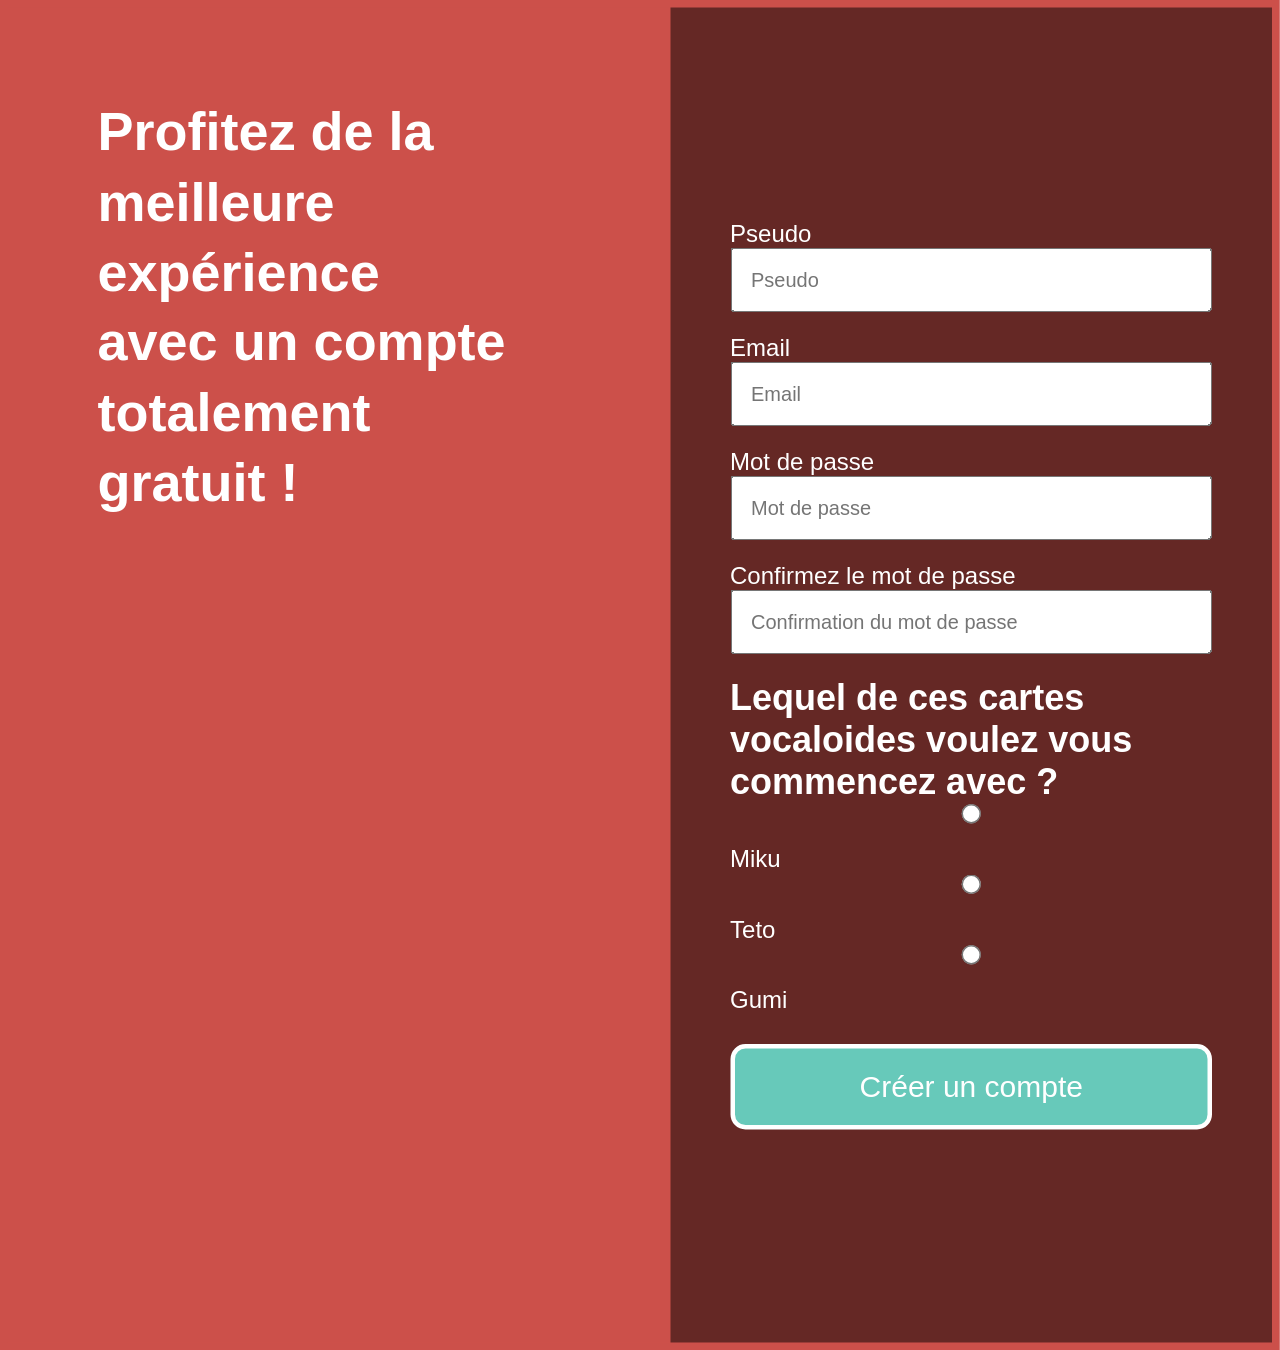
<file: docs/page1.html>
<!DOCTYPE html>
<html lang="fr">
<head>
    <meta charset="UTF-8">
    <link href="https://fonts.cdnfonts.com/css/vocaloid" rel="stylesheet">
    <meta name="viewport" content="width=device-width, initial-scale=1.0">
    <link rel="stylesheet" href="style.css">
    <title>Page 1</title>
</head>
<body class="page1"> 

    <div class="container">

        <!--zone gauche-->
        <div class="left">
            <h1>
                Profitez de la meilleure expérience<br>
                avec un compte totalement<br>
                gratuit !
            </h1>
        </div>

        <!--zone droite-->
<div class="right">

    <!--message error/succes-->
    <div class="message-error" id="errorContainer">
        <ul id="errorList"></ul>
    </div>

    <div class="message-success" id="successMessage">
        Compte créé avec succès !
    </div>

    <!--formulaire-->
    <form id="signupForm" class="login-form">
        <div class="form-group">
            <label for="pseudo">Pseudo</label>
            <input type="text" id="pseudo" placeholder="Pseudo">
        </div>
        <div class="form-group">
            <label for="email">Email</label>
            <input type="email" id="email" placeholder="Email">
        </div>
        <div class="form-group">
            <label for="mdp">Mot de passe</label>
            <input type="password" id="mdp" placeholder="Mot de passe">
        </div>
        <div class="form-group">
            <label for="mdpVerif">Confirmez le mot de passe</label>
            <input type="password" id="mdpVerif" placeholder="Confirmation du mot de passe">
        </div>

        <!--qcm-->
        <div class="form-group">
            <h2>Lequel de ces cartes vocaloides voulez vous commencez avec ?</h2>
            <div class="radio-group">
                <div>
                    <input type="radio" name="vocaloid" id="Miku">
                    <label for="Miku">Miku</label>
                </div>
                <div>
                    <input type="radio" name="vocaloid" id="Teto">
                    <label for="Teto">Teto</label>
                </div>
                <div>
                    <input type="radio" name="vocaloid" id="Gumi">
                    <label for="Gumi">Gumi</label>
                </div>
            </div>  
            <button type="submit">Créer un compte</button>
        </div>  
    </form>
</div>  
    <script src="main.js"></script>
</body>
</html>
</file>
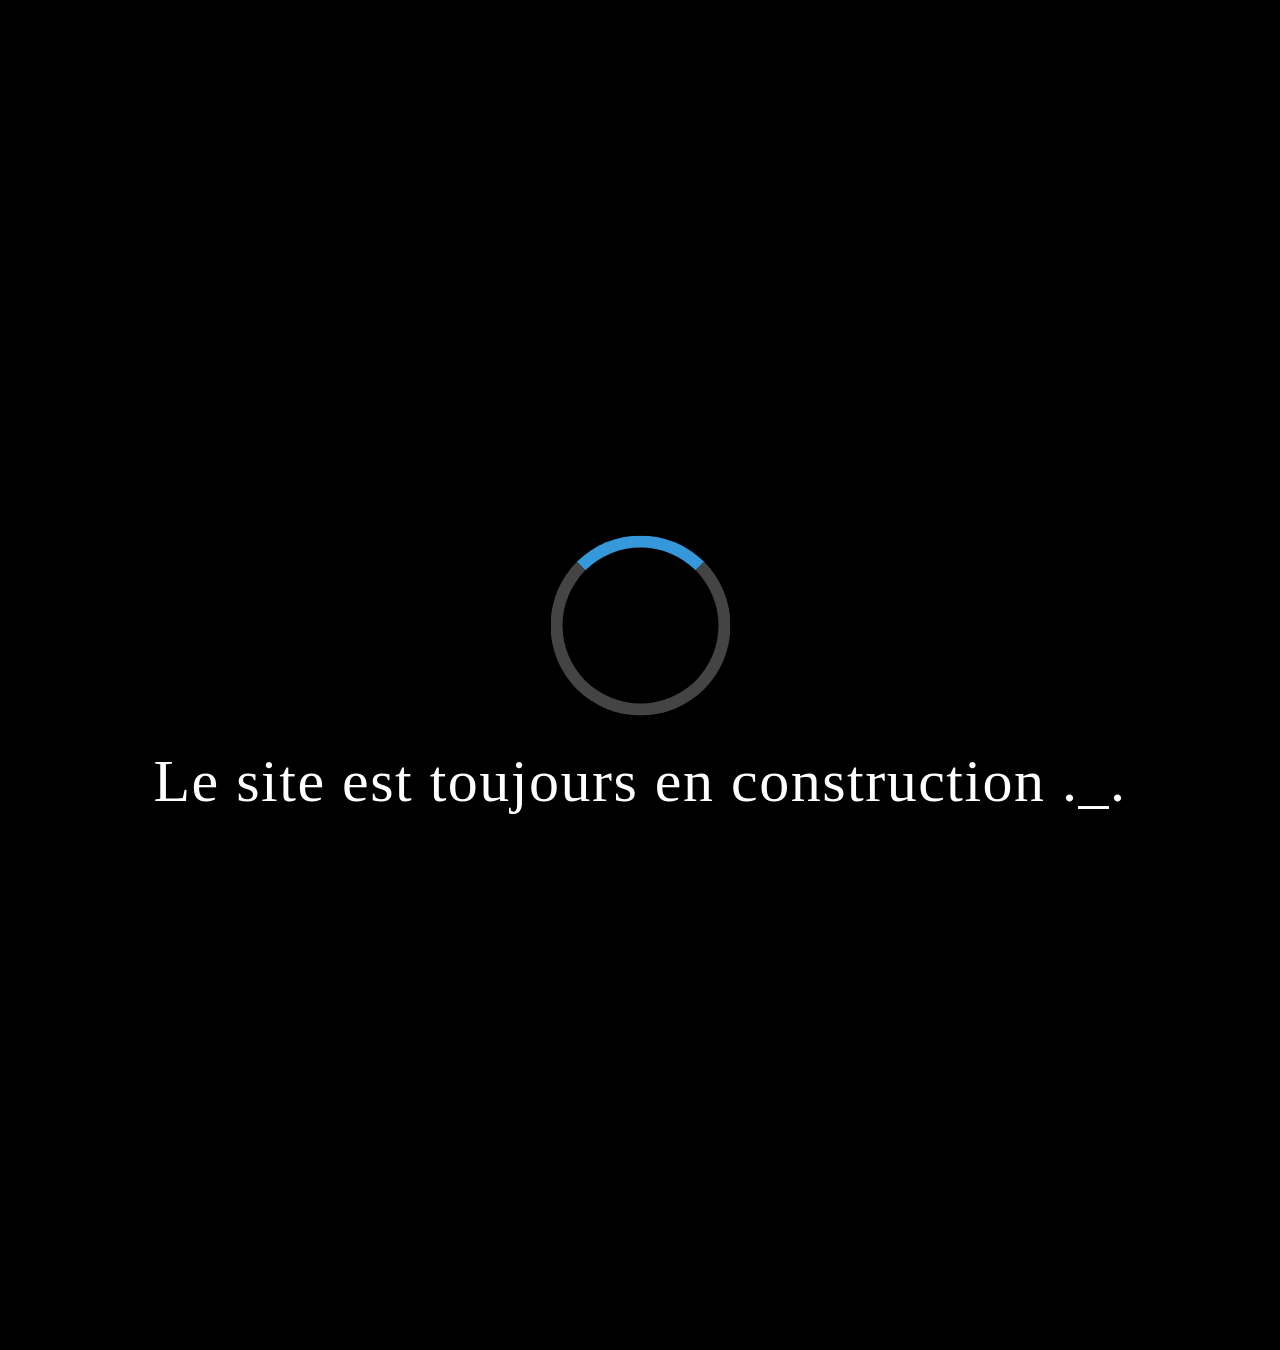
<file: docs/page2.html>
<!DOCTYPE html>
<html lang="en">
<head>
    <meta charset="UTF-8">
    <link href="https://fonts.cdnfonts.com/css/vocaloid" rel="stylesheet">
    <meta name="viewport" content="width=device-width, initial-scale=1.0">
    <link rel="stylesheet" href="style.css">
    <title>Page 2</title>
</head>
<body class="page2">
    <!--loader-->
    <div class="loader-container">
        <div class="loader"></div>
        <p class="texte">Le site est toujours en construction ._.</p>
    </div>
<script src="main.js"></script>
</body>
</html>
</file>
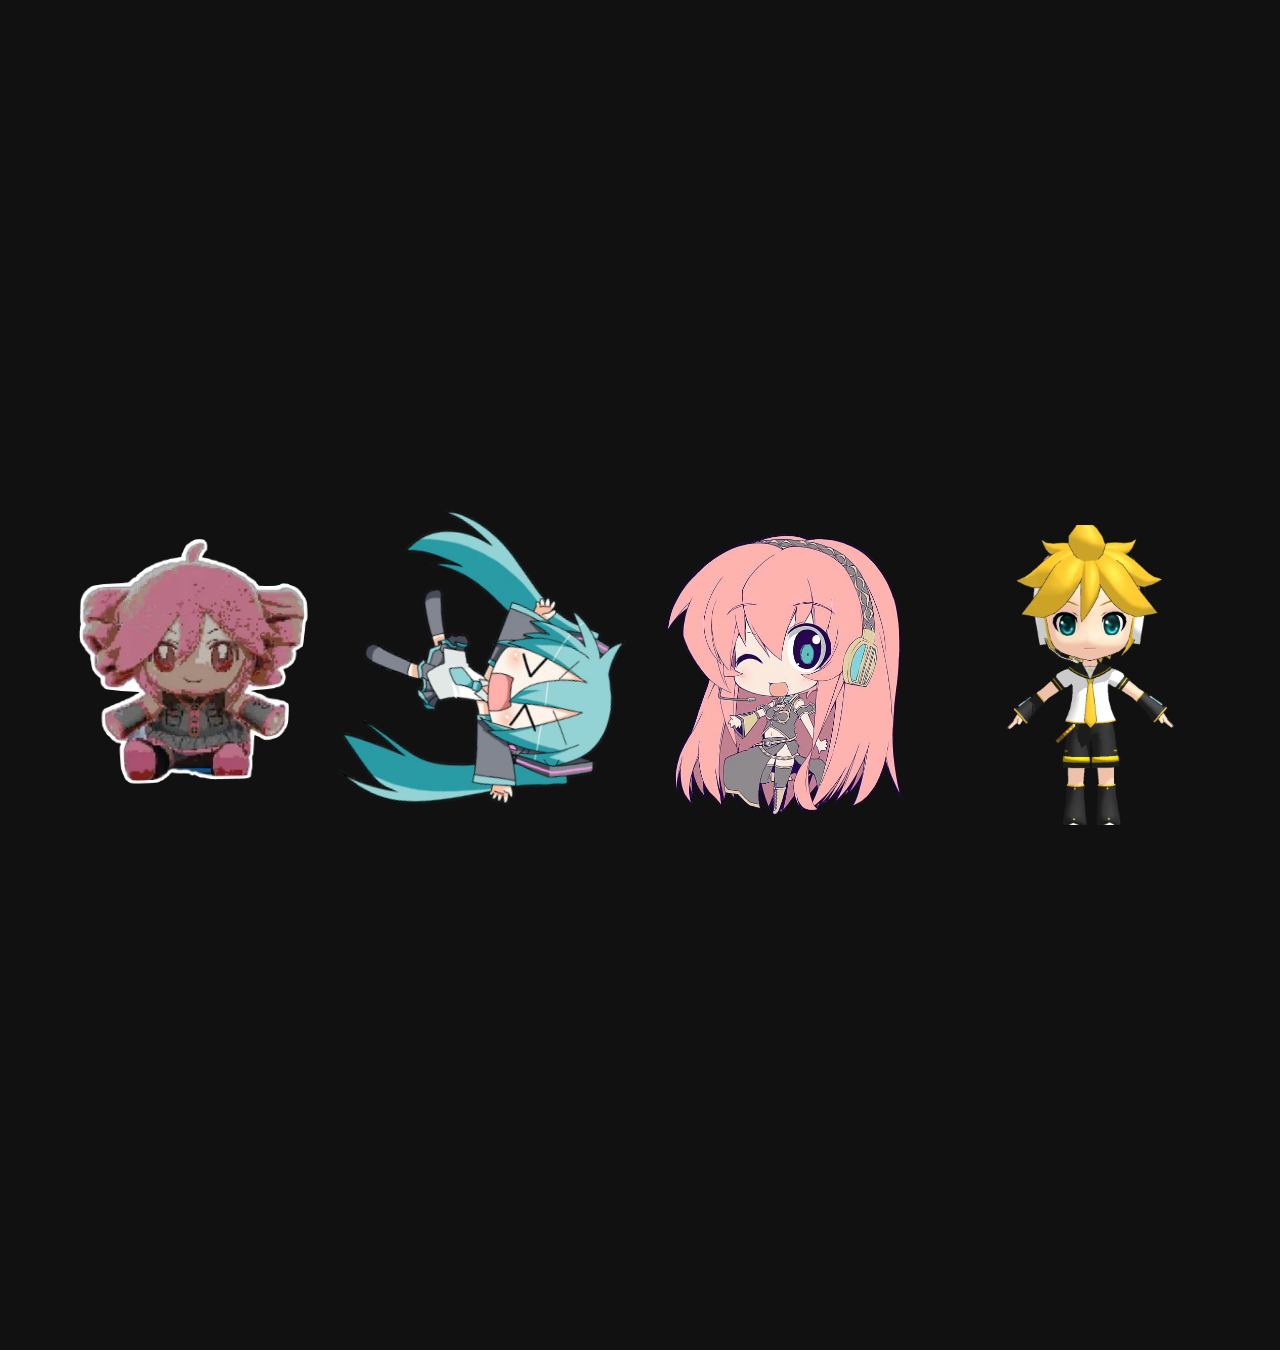
<file: docs/page3.html>
<!DOCTYPE html>
<html lang="en">
<head>
    <meta charset="UTF-8">
    <link href="https://fonts.cdnfonts.com/css/vocaloid" rel="stylesheet">
    <meta name="viewport" content="width=device-width, initial-scale=1.0">
    <script src="https://cdnjs.cloudflare.com/ajax/libs/gsap/3.12.2/gsap.min.js"></script>
    <link rel="stylesheet" href="style.css">
    <title>Page 3</title>
</head>
<body class="page3">
    <!--4 stickers qui tourne avec delai-->
    <img class="box green" src="Image/sticker.jpg" alt="image 1">
    <img class="box purple" src="Image/b78e55c190030668391134a0c31ead4c.png" alt="image 2">
    <img class="box orange" src="Image/megurine-luka-vocaloid-chibi-anime-hatsune-miku-urinating.png" alt="image 3">
    <img class="box yellow" src="Image/239-2394611_len-by-rummy-rin-kagamine-chibi-mmd (1).png" alt="image 3">
<script src="main.js"></script>
</body>
</html>
</file>
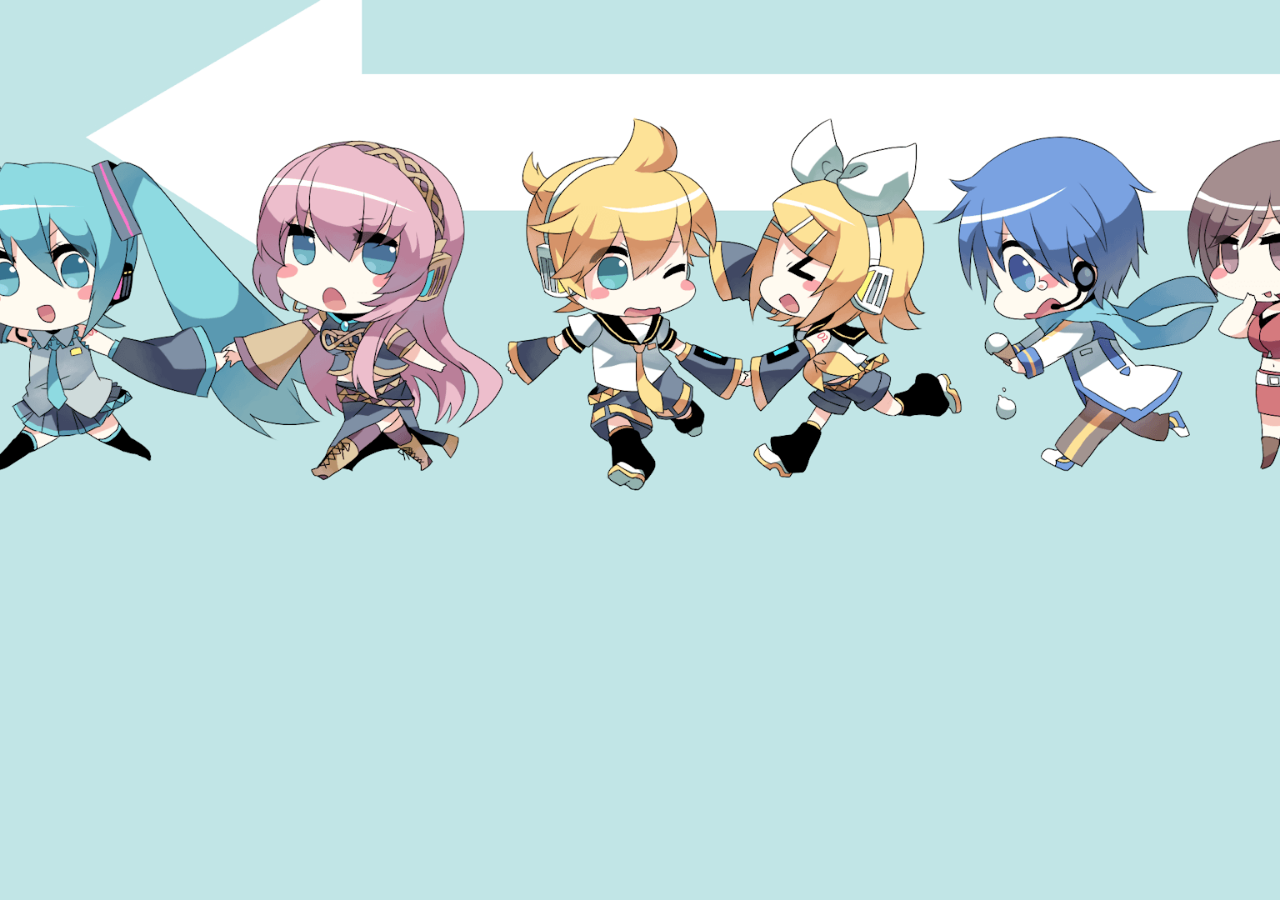
<file: docs/page5.html>
<!DOCTYPE html>
<html lang="en">
<head>
    <meta charset="UTF-8">
    <link href="https://fonts.cdnfonts.com/css/vocaloid" rel="stylesheet">
    <meta name="viewport" content="width=device-width, initial-scale=1.0">
    <script src="https://cdnjs.cloudflare.com/ajax/libs/gsap/3.12.2/gsap.min.js"></script>
    <link rel="stylesheet" href="style.css">
    <title>Page 5</title>
</head>
<body class="page5">

<script src="main.js"></script>
</body>
</html>
</file>
<file: docs/style.css>
* {
    box-sizing: border-box;
    margin: 0%;
    padding: 0%;
}

html {
    transform: scale(1.5);
    transform-origin: top left;
    width: 66.67%;
}

body {
  margin: 0;
}

/* this box regroups logo to man */
/* 2 divs in a div that contain another divs, use flex to space them, use flex grow for the research bar*/
.box0 {
    width: 100%;
    height: 200px;
    background-color: rgb(103, 201, 186);
    border: 5px solid rgb(103, 201, 186);
    display: flex;
}

.logo {
    width: 13%;
    height: 60px;
    background-color: rgb(103, 201, 186);
    border: 5px solid rgb(103, 201, 186);
    margin-top: 5px;
    margin-left: 50px;
    display: flex;
    justify-content: center;
}

.logo1 {
    width: 100%;
    height: 100px;
    background-color: white;
    border: 5px solid white;
    margin-bottom: 5px;
    background-image: url('Image/Vocaloid.logo.png');
    background-size: cover;
}



.rightbouttons {
    width: 70%;
    height: 70px;
    background-color: rgb(103, 201, 186);
    border: 5px solid rgb(103, 201, 186);
    margin-top: 5px;
    margin-left: 370px;
    margin-right: 60px;
    display: flex;
    flex-direction: row;
}

.search {
    width: 40%;
    height: 50px;
    background-color: white;
    border: 5px solid black;
    margin: 5px;
    border-radius: 45px;
    flex-grow: 1;
    text-align: left;
    font-size: 25px;
    font-family: 'Vocaloid', sans-serif;
    color: black;
    padding-left: 15px;
    outline: none;
}

.sign {
    width: 20%;
    height: 50px;
    background-color: white;
    border: 5px solid white;
    margin: 5px;
    text-align: center;
    font-size: 25px;
    font-family: 'Vocaloid', sans-serif;
    border-radius: 10px;
    color: black;
    cursor:pointer;
    transition: all 0.3s ease-in-out;
}

.sign:hover {
    background:white;
    transform:scale(1.1);
    box-shadow:0px 5px 15px rgba(0,0,0,0.3);
}


.man {
    width: 8%;
    height: 50px;
    background-color: white;
    border: 3px solid black;
    margin: 5px;
    border-radius: 50px;
    background-image: url('Image/Face.jpg');
    background-size: cover;
    cursor:pointer;
    transition: all 0.3s ease-in-out;
}

.man:hover {
    transform:scale(1.1);
    box-shadow:0px 5px 15px rgba(0,0,0,0.3);
}


.burger {
    width: 8%;
    height: 50px;
    border: 3px solid ;
    margin: 2px;
    margin-left: 15px;
    border-radius: 20px;
    background-image: url('Image/menu-button-three-horizontal-lines-260nw-785528545.webp');
    background-size: cover;
    transition: 0.3s;
    z-index: 2;
    transform-origin: center;
}



.menu {
    position: fixed;
    top: 0;
    right: -200px;
    width: 270px;
    height: 100%;
    background-color: lightgray;
    padding: 70px 20px 20px 20px; 
    font-family: 'Vocaloid', sans-serif;
    transition: right 0.3s;
    display: flex;            /* active le flex */
    flex-direction: column;   /* aligne les éléments verticalement */
    gap: 10px;                /* espace entre les boutons */
    visibility: hidden;
}

.menu-btn {
    width: 100%;
    padding: 12px 20px;
    background-color: rgb(103, 201, 186);
    border: 2px solid black;
    border-radius: 10px;
    cursor: pointer;
    text-align: left;
    font-size: 18px;
    transition: all 0.3s ease;
    cursor:pointer;

    transition: all 0.3s ease-in-out;
}

.menu-btn:hover {
    background-color: rgb(189, 4, 4);
    color: white;
    transform:scale(1.1);
    box-shadow:0px 5px 15px rgba(0,0,0,0.3);
}


.open {
    right: 0px;
    visibility: visible;
}

.rotate {
    transform: rotate(90deg);
}

/* box 1 regroups boutton to cardback */
/* the big rectangle is gonna fuse with the top one to form one big rectangle*/
/* use flex to space them as you wish*/
/*adjuste the margins if needed*/

.box1 {
    width: 100%;
    height: 400px;
    background-color: rgb(103, 201, 186);
    border: 5px solid rgb(103, 201, 186);
    display: flex;

}


.bouton {
    width: 11%;
    height: 64px;
    background-color: white;
    border: 5px solid black;
    margin-left: 70px;
    margin-top: 300px;
    border-radius: 10px;
    text-align: center;
    font-size: 25px;
    font-family: 'Vocaloid', sans-serif;
    color: black;

    animation: pulse 3s infinite; /* animation ajoutée */
}

.bouton:hover {
    color: rgb(189, 4, 4);
}

/* animation */
@keyframes pulse {

    0%{
        transform: scale(1);
    }

    50%{
        transform: scale(1.3);
    }

    100%{
        transform: scale(1);
    }
}

.title {
    width: 25%;
    height: 200px;
    background-color: rgb(103, 201, 186);
    border: 3px solid rgb(103, 201, 186);
    font-family: 'Vocaloid', sans-serif;
    text-align: center;
    font-size: 60px;
    color: rgb(189, 4, 4);
}

.cards {
    font-size: 35px;
    color: rgb(34, 9, 195);
}

.cardfront {
    width: 20%;
    height: 375px;
    background-color: white;
    border: 3px solid rgb(103, 201, 186);
    margin-left: 120px;
    border-radius: 20px;
    background-image: url('Image/IMG_9014.jpeg');
    background-size: cover;
}

.cardback {
    width: 20%;
    height: 375px;
    background-color: white;
    border: 3px solid rgb(103, 201, 186);
    margin-left: 80px;
    border-radius: 20px;
    background-image: url('Image/IMG_9002.jpeg');
    background-size: cover;
}

/* yellow part that contain text about whats vocaloid */
/*simple text zone in a div*/
.box2 {
    width: 100%;
    height: 250px;
    background-color: rgb(251, 239, 82);
    border: 5px solid rgb(251, 239, 82);
    font-family: 'Vocaloid', sans-serif;
}

/* divs that containe box 3 and textbox3 */
/*image zone at the left and text zone at the right*/

.boxcontainer1 {
    width: 100%;
    height: 305px;
    background-color: rgb(242, 191, 201);
    border: 3px solid rgb(242, 191, 201);
    display: flex;
    justify-content: space-between;
}

.box3 {
    width: 46%;
    height: 300px;
    background-color: white;
    border: 3px solid rgb(242, 191, 201);
    margin-bottom: 20px;
    background-image: url('Image/desktop-wallpaper-vocaloid-backgrounds-vocaloid.jpg');
    background-size: cover;
}

/* add text about the purpose of the site */

.textbox3 {
    width: 53%;
    height: 300px;
    background-color: rgb(242, 191, 201);
    border: 5px solid rgb(242, 191, 201);
    font-family: 'Vocaloid', sans-serif;
}

/* divs that containe textbox 4 and box4 */
/* text zone at the left and image zone at the right*/

.boxcontainer2 {
    width: 100%;
    height: 420px;
    background-color: rgb(242, 191, 201);
    border: 5px solid rgb(242, 191, 201);
    display: flex;
    justify-content: space-between;
}

/* add text about how the site works*/

.textbox4 {
    width: 45%;
    height: 400px;
    background-color: rgb(242, 191, 201);
    border: 5px solid rgb(242, 191, 201);
    font-family: 'Vocaloid', sans-serif;
}

/*the picture has the same backgroud as the divs*/

.box4 {
    width: 54%;
    height: 400px;
    background-color: rgb(242, 191, 201);
    border: 5px solid rgb(242, 191, 201);
    background-image: url('Image/IMG_9018.jpeg');
    background-size: cover;
}

/*division in which we weill have 4 cards displayed*/
.container {
    width: 100%;
    height: 600px;
    background-color: rgb(204, 80, 74);
    border: 5px solid rgb(204, 80, 74);
    display: flex;
    justify-content: space-evenly;
}

/* cards border need to be the same color as the background of the divs*/
/*cards all have the same propreties*/

/* CARD CONTAINER */

.card {
    width: 20%;
    height: 375px;
    cursor: pointer;
    margin-top: 110px;
}

/* rotation */

.card-inner {
    width: 100%;
    height: 100%;
    border-radius: 20px;
    transition: transform 0.8s ease;
    transform-style: preserve-3d;
    position: relative;
}

/* flip */

.card.flipped .card-inner {
    transform: rotateY(180deg);
}

/* faces */

.card-front,
.card-back {
    position: absolute;
    width: 100%;
    height: 100%;
    border-radius: 20px;
    backface-visibility: hidden;
    background-size: cover;
    background-position: center;
}

/* back side */

.card-back {
    transform: rotateY(180deg);
}

/* hover animation */

.card:hover {
    transform: scale(1.1);
}

/*last part is footer juste need one divison inside the big div*/

.footer {
    width: 100%;
    height: 100px;
    background-color: rgb(63, 101, 197);
    border: 5px solid rgb(63, 101, 197);
    font-family: 'Vocaloid', sans-serif;
    text-align: start;
}

/*footerbouton is the divison in which i will create 2 other divison for the buton and text zone*/
.footerboutons {
    width: 100%;
    height: 150px;
    background-color: rgb(63, 101, 197);
    border: 5px solid rgb(63, 101, 197);
    display: flex;
}

.Contact {
    width: 30%;
    height: 50px;
    background-color: white;
    border: 5px solid white;
    border-radius: 10px;
    text-align: center;
}



.ContactBouton {
    width: 10%;
    height: 52px;
    background-color: white;
    border: 5px solid black;
    margin-left: 20px;
    text-align: center;
    font-family: 'Vocaloid', sans-serif;
    font-size: 25px;
    border-radius: 10px;
    color: black;
}


.ContactBouton:hover {
    color: rgb(237, 129, 61);
}

/* change the color of the h1*/

.Vocaloid {
    color: rgb(1, 212, 143);
}

.VoCards {
    color: rgb(174, 46, 90);
}

.work {
    color: rgb(94, 88, 88);
}

.ContactUs {
    color: rgb(251, 243, 237);
}

.lightmode {
    width: 20%;
    height: 50px;
    background-color: white;
    border: 3px solid black;
    border-radius: 20px;
    margin-top: 0px;
    margin-left: 450px;
    text-align: center;
    font-family: 'Vocaloid', sans-serif;
    font-size: 20px;
    background-size: cover;
}

.lightmode:hover {
    color: rgb(237, 129, 61);
}

/*darkmode*/

.darkmode {
    background-color: black;
    color: white;
}

/*darkmode + what i need to change*/

.darkmode .footer {
    background-color: rgb(36, 58, 123);
    border: 5px solid rgb(36, 58, 123);
}
.darkmode .footerboutons {
    background-color: rgb(36, 58, 123);
    border: 5px solid rgb(36, 58, 123);
}

.darkmode .lightmode {
    background-color: rgb(36, 58, 123);
    border: 5px solid rgb(36, 58, 123);
    color: white;
    border-color: white;
}
.darkmode .ContactBouton {
    background-color: rgb(36, 58, 123);
    border: 5px solid rgb(36, 58, 123);
    color: white;
    border-color: white;
}
.darkmode .Contact {
    background-color: rgb(36, 58, 123);
    border: 5px solid rgb(36, 58, 123);
    color: white;
    border-color: white;
}

.darkmode .container {
    background-color: rgb(128, 50, 46);
    border: 5px solid rgb(128, 50, 46);
    color: white;
}


.darkmode .card1{
    background-color: rgb(128, 50, 46);
    border: 5px solid rgb(128, 50, 46);
    color: white;
}

.darkmode .card2{
    background-color: rgb(128, 50, 46);
    border: 5px solid rgb(128, 50, 46);
    color: white;
}

.darkmode .card3{
    background-color: rgb(128, 50, 46);
    border: 5px solid rgb(128, 50, 46);
    color: white;
}

.darkmode .card4{
    background-color: rgb(128, 50, 46);
    border: 5px solid rgb(128, 50, 46);
    color: white;
}

.darkmode .swiper-slide {
    background: rgb(128, 50, 46);
}

.darkmode .box3{
    background-color: rgb(171, 135, 143);
    border: 5px solid rgb(171, 135, 143);
    color: white;
}

.darkmode .textbox3{
    background-color: rgb(171, 135, 143);
    border: 5px solid rgb(171, 135, 143);
    color: white;
}

.darkmode .box4{
    background-color: rgb(171, 135, 143);
    border: 5px solid rgb(171, 135, 143);
    color: white;
    background-image: url('Image/IMG_9091.jpeg');
    background-size: cover;
}

.darkmode .textbox4{
    background-color: rgb(171, 135, 143);
    border: 5px solid rgb(171, 135, 143);
    color: white;
}

.darkmode .boxcontainer1{
    background-color: rgb(171, 135, 143);
    border: 5px solid rgb(171, 135, 143);
    color: white;
}


.darkmode .boxcontainer2{
    background-color: rgb(171, 135, 143);
    border: 5px solid rgb(171, 135, 143);
    color: white;
}

.darkmode .box1 {
    background-color: rgb(66, 128, 118);
    border: 5px solid rgb(66, 128, 118);
    color: white;
}
.darkmode .box2 {
    background-color: rgb(163, 155, 53);
    border: 5px solid rgb(163, 155, 53);
    color: white;
}

.darkmode .box0 {
    background-color: rgb(66, 128, 118);
    border: 5px solid rgb(66, 128, 118);
    color: white;
}

.darkmode .rightbouttons {
    background-color: rgb(66, 128, 118);
    border: 5px solid rgb(66, 128, 118);
    color: white;
}

.darkmode .title {
    background-color: rgb(66, 128, 118);
    border: 5px solid rgb(66, 128, 118);
    color: white;
}

.darkmode .cardback {
    background-color: rgb(66, 128, 118);
    border: 5px solid rgb(66, 128, 118);
    color: white;
}

.darkmode .cardfront {
    background-color: rgb(66, 128, 118);
    border: 5px solid rgb(66, 128, 118);
    color: white;
}

.darkmode .cardback {
    background-color: rgb(66, 128, 118);
    border: 5px solid rgb(66, 128, 118);
    color: white;
}

.darkmode .logo {
    background-color: rgb(66, 128, 118);
    border: 5px solid rgb(66, 128, 118);
    color: white;
}

/*1eme page href*/

.page1 {
    background-size: cover;
    background-position: center;
    background-repeat: no-repeat;
    font-family: 'Vocaloid', sans-serif;
}

.page1 .container {
    display: flex;
    min-height: 100vh;
}

.page1 .left {
    flex: 1;
    padding: 60px;
    color: white;
}

.page1 .right {
    flex: 1;
    background: rgba(0, 0, 0, 0.5);
    display: flex;
    align-items: center;
    color: white;
    align-items: flex-start;
    padding-top: 40px;
    flex-direction: column;
    align-items: stretch;
    justify-content: center;
    padding: 40px;
}

/*Formulaire*/

.page1 .login-form input {
    width: 100%;
    padding: 12px;
    margin-bottom: 15px;
}


.page1 .forgot {
    display: block;
    margin-top: 10px;
    font-size: 14px;
    color: #aaa;
    text-decoration: none;
}

.page1 .left h1 {
    font-size: 36px;
    line-height: 1.3;
}

/*Messages erreur/succès*/

.message-error {
    border: 1px solid rgba(212, 42, 0, 1);
    color: white;
    background-color: rgba(150, 0, 0, 0.85);
    padding: 16px 32px;
    margin-bottom: 20px;
    border-radius: 8px;
    display: none;
    width: 100%;
    box-sizing: border-box;
}

.message-error.visible {
    display: block;
    font-family: 'Vocaloid', sans-serif;
}

.message-success {
    border: 1px solid rgb(81, 150, 2);
    color: rgb(81, 150, 2);
    background-color: rgba(113, 212, 0, 0.4);
    padding: 16px 32px;
    margin-bottom: 20px;
    border-radius: 8px;
    display: none;
    width: 100%;
    box-sizing: border-box;
}
.message-success.visible {
    display: block;
    font-family: 'Vocaloid', sans-serif;
}

.success {
    border: 2px solid rgb(81, 150, 2) !important;
    background-color: rgba(113, 212, 0, 0.2);
    font-family: 'Vocaloid', sans-serif;
}
.error {
    border: 2px solid rgb(208, 17, 17) !important;
    background-color: rgba(246, 0, 0, 0.2);
    font-family: 'Vocaloid', sans-serif;
}

/*bouton validation*/

.page1 .login-form button {
    width: 100%;
    padding: 14px;
    margin-top: 20px;
    background-color: rgb(103, 201, 186);
    border: 3px solid white;
    border-radius: 10px;
    font-family: 'Vocaloid', sans-serif;
    font-size: 20px;
    color: white;
    cursor: pointer;
    transition: all 0.3s ease-in-out;
}

.page1 .login-form button:hover {
    background-color: white;
    color: rgb(103, 201, 186);
    transform: scale(1.05);
    box-shadow: 0px 5px 15px rgba(0, 0, 0, 0.3);
}

/*page 2*/


body.page2 {
    margin: 0;
    min-height: 900px;
    display: flex;
    justify-content: center;
    align-items: center;
    background-color: black;
}

.loader-container {
    display: flex;
    flex-direction: column;
    align-items: center;
    gap: 20px;
}

.loader {
    width: 120px;
    height: 120px;
    border: 8px solid #444;
    border-top: 8px solid #3498db;
    border-radius: 50%;
    animation: tourner 0.8s linear infinite;
}

.texte {
    color: white;
    font-size: 40px;
    margin: 0;
    letter-spacing: 1px;
}

/*loader animation*/

@keyframes tourner{
    from{
        transform:rotate(0deg);
    }

    to{
        transform:rotate(360deg);
    }
}


/*swipper dans page d'acceuil*/

.swiper {
  width: 100%;
  height: 100%;
}

.swiper-slide {
  text-align: center;
  font-size: 18px;
  background: rgb(204, 80, 74);
  display: flex;
  justify-content: center;
  align-items: center;
}

.swiper-slide img {
  display: block;
  width: 100%;
  height: 100%;
  object-fit: cover;
}

/*notif de send*/ 

.notif {
    position: absolute;
    bottom: 32px;
    right: 32px;
    background: #2ecc71;
    color: white;
    padding: 16px 24px;
    border-radius: 8px;
    opacity: 0;
    transform: translateY(20px);
    transition: opacity 0.3s ease, transform 0.3s ease;
}

.notif.visible {
    opacity: 1;
    transform: translateY(0);
}

/*page3*/

body.page3 {
    display: flex;
    align-items: center;
    justify-content: space-around;
    min-height: 100vh;
    margin: 0;
    overflow: hidden;
}

.page3 .box {
    width: 200px;
    height: 200px;
    object-fit: cover;  
    border-radius: 20px; 
}


body.page3 {
    margin: 0;
    min-height: 100vh;
    display: flex;
    align-items: center;
    justify-content: center;
    background-color: #111;
}

/*page 4 fallery de cartes*/

body.page4 {
    background-image: url('Image/thumb-1920-110576.jpg');
    background-size: cover;
    background-position: center;
    background-repeat: no-repeat;
    background-attachment: fixed;
}

.gallery {
    display: grid;
    grid-template-columns: repeat(4, 1fr);
    gap: 15px;
    padding: 20px;
}

/*apparitions de cartes*/

.carte {
    width: 300px;
    height: 400px;
    object-fit: cover;
    border-radius: 10px;
    cursor: pointer;
    transition: transform 0.3s ease;
}

.carte:hover {
    transform: scale(1.05);
}

.glightbox {
    opacity: 0;
    animation: apparition 0.6s ease-out forwards;
}

/*delai des cartes*/
.glightbox:nth-child(1)  { 
    animation-delay: 0s; 
}
.glightbox:nth-child(2)  { 
    animation-delay: 0.1s; 
}
.glightbox:nth-child(3)  { 
    animation-delay: 0.2s; 
}
.glightbox:nth-child(4)  { 
    animation-delay: 0.3s; 
}
.glightbox:nth-child(5)  { 
    animation-delay: 0.4s; 
}
.glightbox:nth-child(6)  { 
    animation-delay: 0.5s; 
}
.glightbox:nth-child(7)  { 
    animation-delay: 0.6s; 
}
.glightbox:nth-child(8)  { 
    animation-delay: 0.7s; 
}
.glightbox:nth-child(9)  { 
    animation-delay: 0.8s; 
}
.glightbox:nth-child(10) { 
    animation-delay: 0.9s; 
}
.glightbox:nth-child(11) { 
    animation-delay: 1s; 
}

@keyframes apparition {
    from { 
        opacity: 0; transform: translateY(20px); 
    }
    to   { 
        opacity: 1; transform: translateY(0); 
    }
}

/*page 5 rien pour l'instant*/

body.page5 {
    background-image: url('Image/wp2716005.png');
    background-size: cover;
    background-position: center;
    background-repeat: no-repeat;
    background-attachment: fixed;
}
</file>
